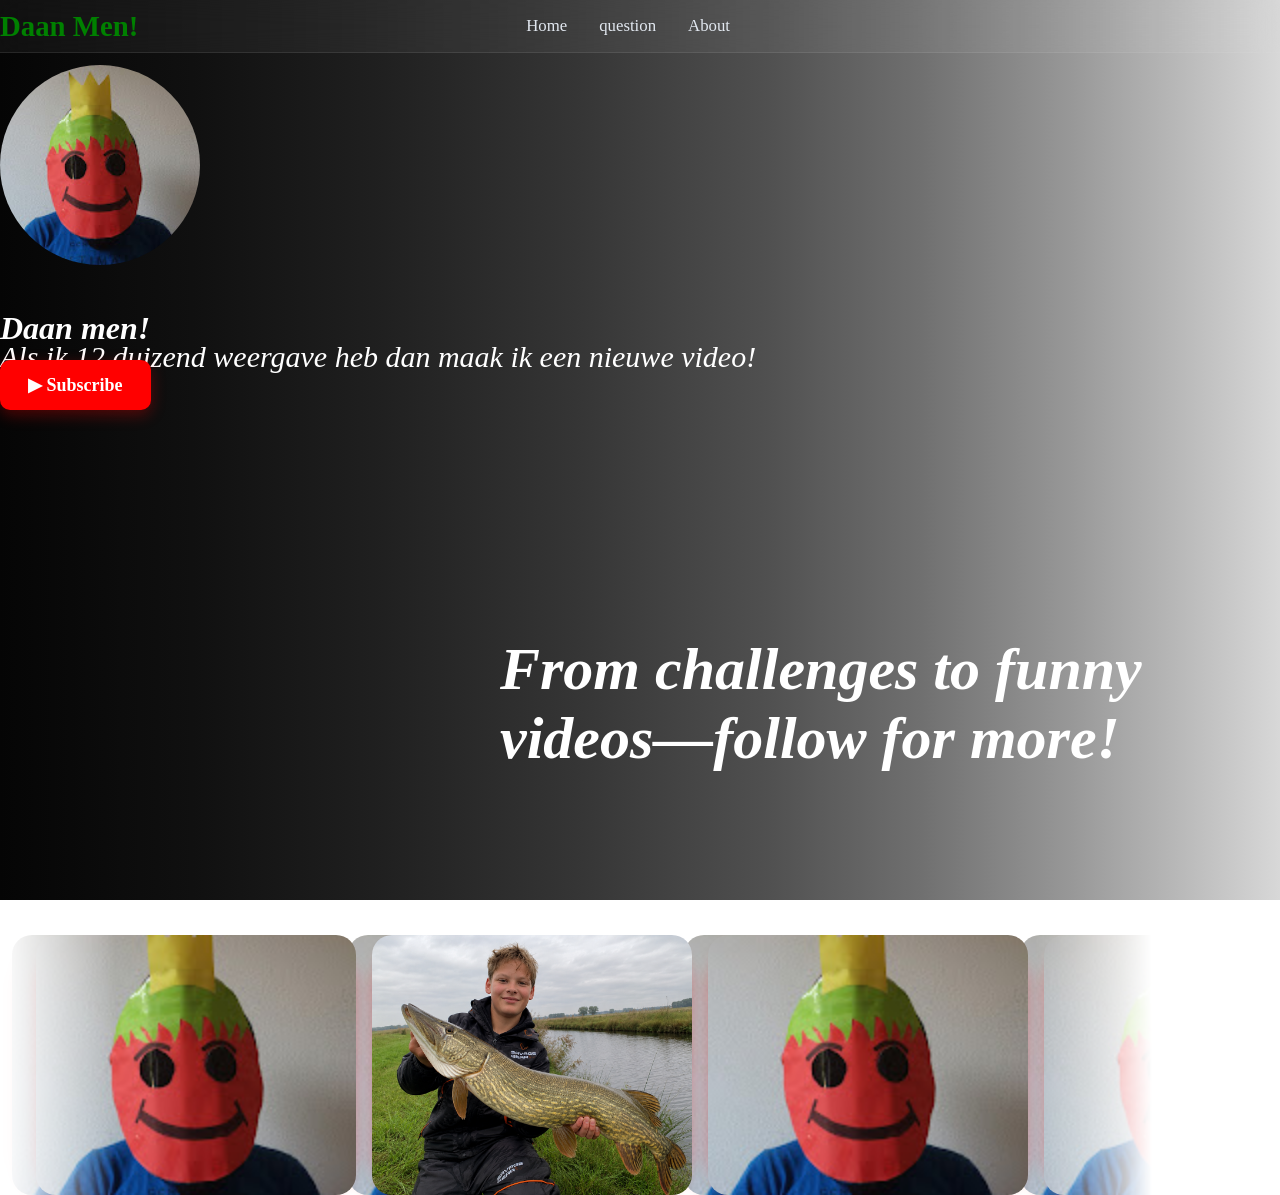
<file: index.html>
<!DOCTYPE html>
<html>
<head>
  <script src="https://cdn.counter.dev/script.js" data-id="8d293a9d-1c77-4223-b422-cd48cdcf4168" data-utcoffset="2"></script>
  <title>Daan Men YoutubeKanaal</title>
  <link rel="stylesheet" href="style.css" />
</head>
<body>
  <h1>Daan men!</h1>
  <h2>Aboneer nu!</h2>
  <p>Als ik 12 duizend weergave heb dan maak ik een nieuwe video!</p>
  <nav>
     <div class="logo">Daan Men!</div>
     <ul class="nav-links">
        <li><a href="index.html">Home</a></li>
        <li><a href="Portfolio.html">
question</a></li>
        <li><a href="About.html">About</a></li>
     </ul>
  </nav>
  <a class="subscribe-btn " href="https://www.youtube.com/@DaanMen12" target="_blank">
    ▶ Subscribe
  </a>
  <div class="foto start" id="mijnFoto">
      <img src="Daan men.jpg">
  </div>
  <h2 class="tekst">From challenges to funny videos—follow for more!</h2>
    <div class="carousel">
      <div class="group">
          <div class="card"><img src="Daan men.jpg"></div>
          <div class="card"><img src="Daan men2.jpg"></div>
          <div class="card"><img src="Daan men.jpg"></div>
          <div class="card"><img src="Daan men.jpg"></div>
          <div class="card"><img src="Daan men.jpg"></div>
          <div class="card"><img src="Daan men.jpg"></div>
      </div>
      <div aria-hidden class="group">
          <div class="card"><img src="Daan men.jpg"></div>
          <div class="card"><img src="Daan men2.jpg"></div>
          <div class="card"><img src="Daan men.jpg"></div>
          <div class="card"><img src="Daan men.jpg"></div>
          <div class="card"><img src="Daan men.jpg"></div>
          <div class="card"><img src="Daan men.jpg"></div>
      </div>
  </div>
  <div class="trailer">
    
  </div>
  <script src="script.js"></script>
</body>
</html>
</file>
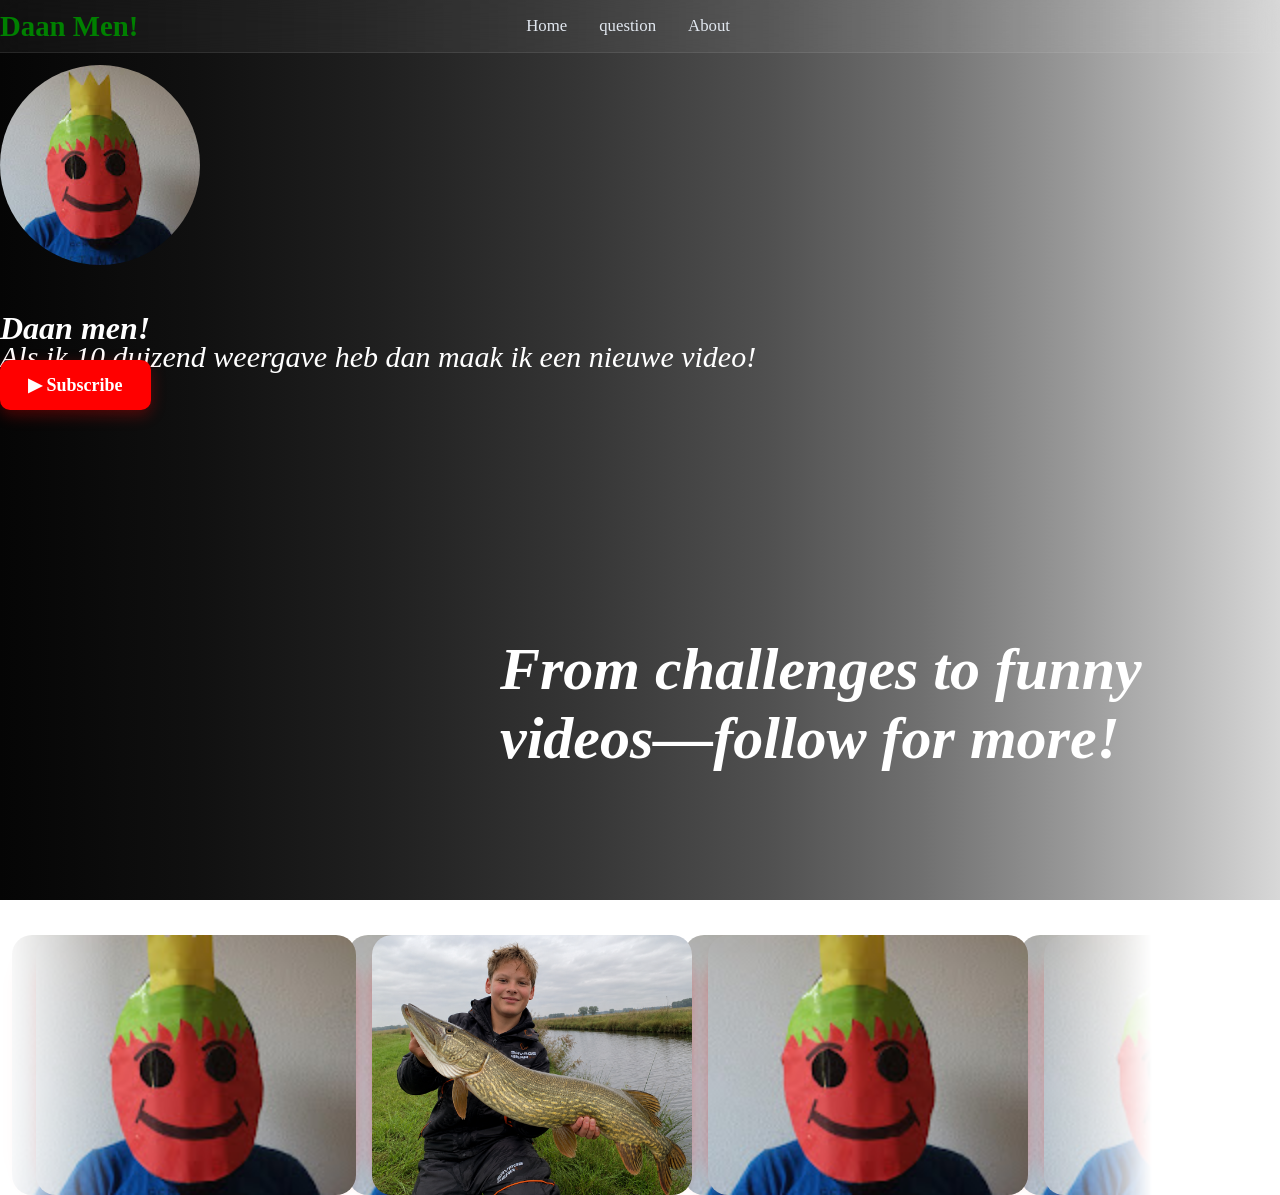
<file: index1.html>
<!DOCTYPE html>
<html>
<head>
  <title>Daan Men YoutubeKanaal</title>
  <link rel="stylesheet" href="style.css" />
</head>
<body>
  <h1>Daan men!</h1>
  <h2>Aboneer nu!</h2>
  <p>Als ik 10 duizend weergave heb dan maak ik een nieuwe video!</p>
  <nav>
     <div class="logo">Daan Men!</div>
     <ul class="nav-links">
        <li><a href="index1.html">Home</a></li>
        <li><a href="Portfolio.html">
question</a></li>
        <li><a href="About.html">About</a></li>
     </ul>
  </nav>
  <a class="subscribe-btn " href="https://www.youtube.com/@DaanMen12" target="_blank">
    ▶ Subscribe
  </a>
  <div class="foto start" id="mijnFoto">
      <img src="Daan men.jpg">
  </div>
  <h2 class="tekst">From challenges to funny videos—follow for more!</h2>
    <div class="carousel">
      <div class="group">
          <div class="card"><img src="Daan men.jpg"></div>
          <div class="card"><img src="Daan men2.jpg"></div>
          <div class="card"><img src="Daan men.jpg"></div>
          <div class="card"><img src="Daan men.jpg"></div>
          <div class="card"><img src="Daan men.jpg"></div>
          <div class="card"><img src="Daan men.jpg"></div>
      </div>
      <div aria-hidden class="group">
          <div class="card"><img src="Daan men.jpg"></div>
          <div class="card"><img src="Daan men2.jpg"></div>
          <div class="card"><img src="Daan men.jpg"></div>
          <div class="card"><img src="Daan men.jpg"></div>
          <div class="card"><img src="Daan men.jpg"></div>
          <div class="card"><img src="Daan men.jpg"></div>
      </div>
  </div>
  <div class="trailer">
    
  </div>
  <script src="script.js"></script>
</body>
</html>
</file>
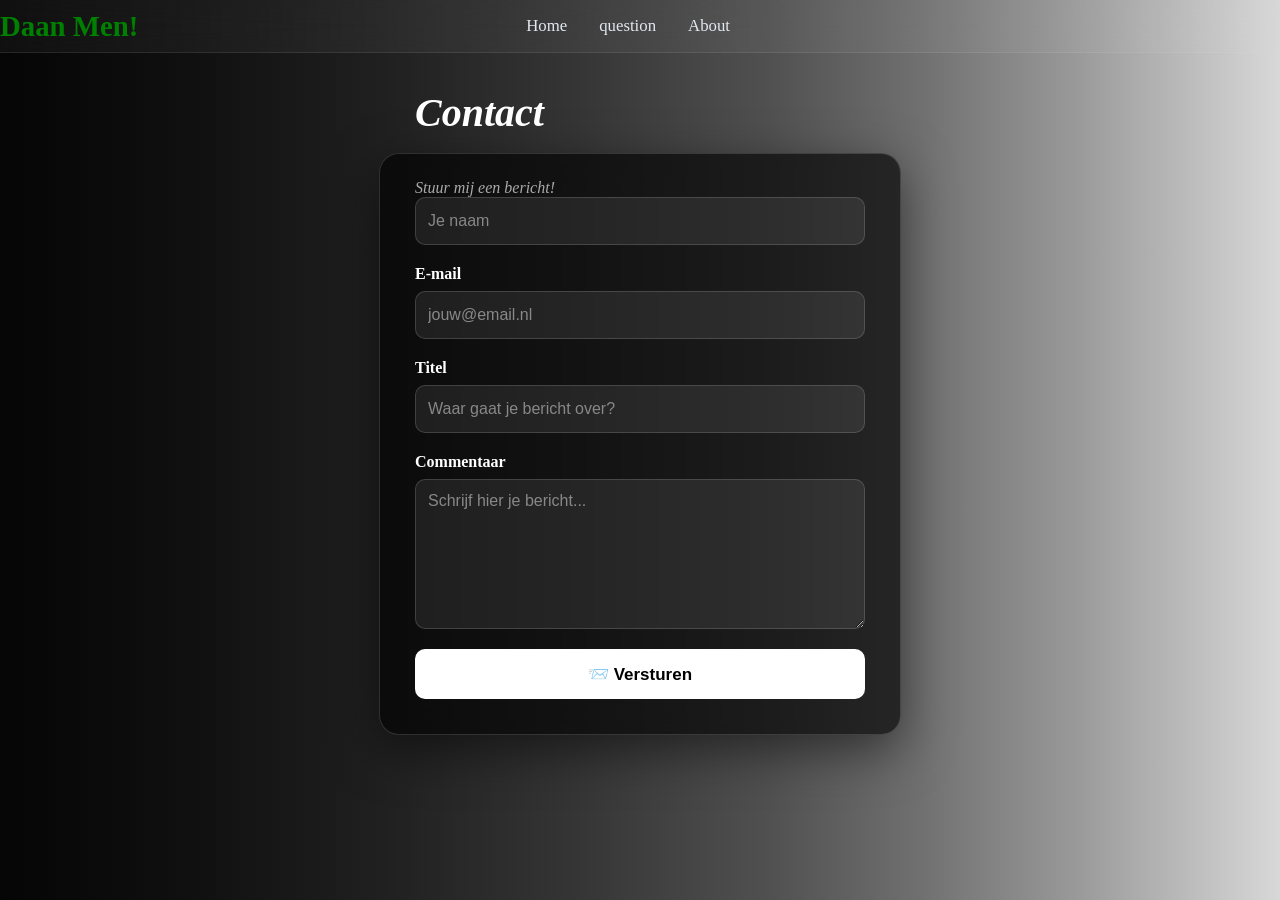
<file: Portfolio.html>
<!DOCTYPE html>
<html>
<head>
  <title>Contact - Daan Men</title>
  <link rel="stylesheet" href="style.css" />
</head>

<body>

  <!-- NAVBAR -->
  <nav>
    <div class="logo">Daan Men!</div>

    <ul class="nav-links">
      <li><a href="index.html">Home</a></li>
      <li><a href="Portfolio.html">
question</a></li>
      <li><a href="About.html">About</a></li>
    </ul>
  </nav>


  <!-- EMAIL FORMULIER -->
  <div class="email-box">

    <h1>Contact</h1>
    <p>Stuur mij een bericht!</p>

    <form action="https://formspree.io/f/xeaqakov" method="POST">

      <label for="name"></label>
      <input
        type="text"
        id="name"
        name="name"
        placeholder="Je naam"
        required
      >

      <label for="email">E-mail</label>
      <input
        type="email"
        id="email"
        name="email"
        placeholder="jouw@email.nl"
        required
      >

      <label for="title">Titel</label>
      <input
        type="text"
        id="title"
        name="title"
        placeholder="Waar gaat je bericht over?"
        required
      >

      <label for="comment">Commentaar</label>
      <textarea
        id="comment"
        name="comment"
        placeholder="Schrijf hier je bericht..."
        required
      ></textarea>

      <button type="submit">📨 Versturen</button>

      <p id="status"></p>

    </form>

  </div>

</body>
</html>
</file>
<file: style.css>
html {
    margin: 0;
    padding: 0;
    min-height: 100%;
    background: linear-gradient(
        to right,
        #050505 0%,
        #101010 15%,
        #202020 30%,
        #353535 45%,
        #505050 60%,
        #707070 72%,
        #999999 84%,
        #c0c0c0 94%,
        #d8d8d8 100%
    );
    background-attachment: fixed;
}

body {
    margin: 0;
    padding: 0;
    min-height: 100vh;
    background: transparent;
    color: white;
}

p{
    position: absolute;
    margin-top: 340px;
    font-size:30px;
    font-style:italic;

}

h1{
    position: absolute;
    margin-top: 310px;
    font-style:italic;

}
h2{
    position: absolute;
    margin-top: 365px;
    font-style:italic;

}

.tekst{
    position: absolute;
    margin-top: 550px;
    margin-left: 500px;
    font-style:italic;
    font-size: 60px;

}

#box{
    width:100px;
    height:100px;
    background:green;
    margin:10px;
    padding:10px;
    border:2px solid red;
    float:left;
}

.carousel {
  position: absolute;
  margin-top:850px;
  width: 90%;
  display: flex;
  overflow-x: auto;
  mask-image: linear-gradient(to right,transparent, #000 10% 90%,transparent);
}

.carousel::-webkit-scrollbar {
  display: none;
}

.group{
  display: flex;
  align-items: center;
  justify-content: center;
  gap: 1em;
  animation: roller 8s infinite linear;
  padding-right: 1em;
}

.card {
  flex: 0 0 5em;
  height: 260px;
  width: 100px;
  padding: 0;
  background: red;
  font-size: 4rem;
  border-radius: 50px;
  text-align: center;
  align-content: center;
  box-shadow: 0 5px 15px rgba(255, 0, 0, 0.3);
}

.card img {
  display: block;
  width: 100%;
  height: 100%;
  object-fit: cover;
  margin: 0;
  padding: 0;
  border: 0;
  border-radius: 20px;
}

.subscribe-btn {
    display: inline-block;
    padding: 14px 28px;
    background: #ff0000;
    color: white;
    text-decoration: none;
    font-size: 18px;
    font-weight: bold;
    border-radius: 10px;
    transition: 0.25s;
    position: absolute;
    margin-top: 275px;
    box-shadow: 0 5px 15px rgba(255, 0, 0, 0.3);
    position: fixed;
    z-index: 9999;
}

.subscribe-btn:hover {
    transform: translateY(-3px);
    background: #cc0000;
    animation-duration: 3s;
    animation-name: spin;
    animation-fill-mode: forwards;
    box-shadow: 0 8px 25px rgba(255, 0, 0, 0.5);
}

.subscribe-btn:active {
    transform: translateY(0);

}
@keyframes spin{
   0%{
   border-raduis: 50%;
}
   50%{
       scale: 1.3;
       transform: rotate(0);
       border-radius: 0;
       border-raduis: 50%;
}
   100%{
       transform: rotate(360deg);
       border-raduis: 50%;
       scale: 1.3;
   }
}

.foto {
    width: 200px;
    height: 200px;
    position: absolute;
    margin-top: -20px;
}

.foto img {
    width: 200px;
    height: 200px;
    object-fit: cover;
    border-radius: 100px;
}

.foto.start {
    animation: slideleft 2s ease;
}

.foto.clicked {
    animation: slideright 2s ease;
}

@keyframes slideleft {
    from {
        transform: translateX(300%);
    }
}

@keyframes slideright {

    to {
        transform: translateX(300%);
    }
}

@keyframes roller {
  from {translate: 0;}
  to {translate: -100%;}
}

.card:hover{
  animation-play-state: paused;
  transform: scale(1.06);
}

@media (max-width: 768px) {
  .carousel {
        width: 95%;
     }
  .card {
        width: 180px;
        height: 150px;
        border-radius: 50px;
        margin-right: 12px;
  }

}

@media (max-width: 480px) {
  .carousel {
     width: 100%;
     mask-image: linear-gradient(to right, transparent, #000 5% 95%, transparent);
  }
  
  .card {
     width: 140px;
     height: 110px;
     border-radius: 50%;
     margin-right: 10px;
  }

  .card img {
     width: 100%;
     height: 100%;
     object-fit: cover;
  }
}



.trailer {
    position: absolute;
    margin-top: 400px;
    width: 50%;
    height: 500px;
    overflow: hidden;
}

.trailer video {
    width: 75%;
    height: 75%;
    object-fit: cover;
}

@view-transition{
  navigation: auto;

}

::view-transition-group(page-content) {
  animation-duration: 2s;
  animation-timing-function: ease;
}

::view-transition-old(page-content){
  animation-name: slide-out;
}

::view-transition-new(page-content){
  animation-name: slide-in;
}

main{
  view-transition-name: page-content;
}

@keyframes slide-out {
  to{
     translate: -100vw;
  }
}

@keyframes slide-in {
  from{
     translate: 100vw;
  }
}

nav{
  width: 100%;
  padding: 1rem 5;
  background: rgba(225, 225, 225, 0.05);
  border-bottom: 1px solid rgba(225, 225, 225, 0.1);
  backdrop-filter: blur(15px);
  margin-bottom: 2rem;

  display: flex;
  align-items: center;
  justify-content: flex-end;
}

.logo{
  font-size: 1.8rem;
  font-weight: 700;
  color: #38bdf8
  letter-spacing: 1px;
  margin-right: auto;
  color: green;
}

.nav-links{
  list-style: none;
  display: flex;
  gap: 2rem;
  margin-right: 550px;
}

.nav-links li a {
  position: relative;
  font-size: 1.05rem;
  font-weight: 500;
  text-decoration: none;
  color: #e2e8f0;
  transition: 0.3s;
}

.nav-links li a:hover {
  color: #38bdf8;
  text-shadow: 0 0 10px #38bdf8;
}

/* =========================
   EMAIL PAGINA
   ========================= */

.email-box {
  width: 450px;
  max-width: 90%;
  margin: 100px auto;
  padding: 35px;
  background: rgba(0, 0, 0, 0.65);
  backdrop-filter: blur(12px);
  -webkit-backdrop-filter: blur(12px);
  border: 1px solid rgba(255, 255, 255, 0.15);
  border-radius: 20px;
  box-shadow: 0 15px 50px rgba(0, 0, 0, 0.5);
  color: white;
}

/* Titel */
.email-box h1 {
  margin: 0 0 100px 0;
  text-align: center;
  font-size: 40px;
  position: absolute;
  margin-top: -100px;
}

/* "Stuur mij een bericht!" */
.email-box > p {
  margin: 0 0 8px 0;
  text-align: center;
  color: #aaa;
  font-size: 16px;
  position: absolute;
  margin-top: -10px;
}

/* Elk onderdeel */
.email-box form > label {
  display: block;
  margin: 0 0 8px 0;
  font-size: 16px;
  font-weight: bold;
}

/* Ruimte na ieder invoerveld */
.email-box form > input {
  display: block;
  width: 100%;
  height: 48px;
  box-sizing: border-box;
  margin: 0 0 20px 0;
  padding: 12px;
  border: 1px solid rgba(255, 255, 255, 0.15);
  border-radius: 10px;
  background: rgba(255, 255, 255, 0.08);
  color: white;
  font-size: 16px;
  outline: none;
}

/* Berichtenvak */
.email-box form > textarea {
  display: block;
  width: 100%;
  height: 150px;
  box-sizing: border-box;
  margin: 0;
  padding: 12px;
  border: 1px solid rgba(255, 255, 255, 0.15);
  border-radius: 10px;
  background: rgba(255, 255, 255, 0.08);
  color: white;
  font-family: Arial, sans-serif;
  font-size: 16px;
  outline: none;
  resize: vertical;
}

/* Placeholder */
.email-box input::placeholder,
.email-box textarea::placeholder {
  color: #888;
}

/* Als je erin klikt */
.email-box input:focus,
.email-box textarea:focus {
  border-color: white;
  background: rgba(255, 255, 255, 0.12);
}

/* Verstuurknop */
.email-box button {
  display: block;
  width: 100%;
  height: 50px;
  margin-top: 20px;
  border: none;
  border-radius: 10px;
  background: white;
  color: black;
  font-size: 17px;
  font-weight: bold;
  cursor: pointer;
  transition: 0.2s;
}

.email-box button:hover {
  transform: scale(1.02);
}

/* Statusbericht */
.email-box #status {
  margin: 15px 0 0 0;
  text-align: center;
  font-size: 16px;
}
.youtube-stats {
    width: 90%;
    max-width: 900px;
    margin: 50px auto;
    color: white;
    font-family: Arial, sans-serif;
}

.youtube-stats h2 {
    font-size: 35px;
    margin-bottom: 25px;
}

.stats-grid {
    display: grid;
    grid-template-columns: 1fr 1fr;
    gap: 20px;
}

.stat-card {
    background: #151515;
    padding: 25px;
    border-radius: 15px;
}

.stat-card span,
.most-viewed > span {
    color: #999;
    display: block;
    margin-bottom: 10px;
}

.stat-card strong {
    font-size: 30px;
}

.most-viewed {
    margin-top: 20px;
    background: #151515;
    padding: 20px;
    border-radius: 15px;
}

.most-viewed a {
    color: white;
    text-decoration: none;
}

.most-viewed img {
    width: 300px;
    max-width: 100%;
    border-radius: 10px;
    display: block;
    margin-top: 15px;
}

.most-viewed h3 {
    margin-bottom: 5px;
}

.most-viewed p {
    color: #aaa;
}
</file>
